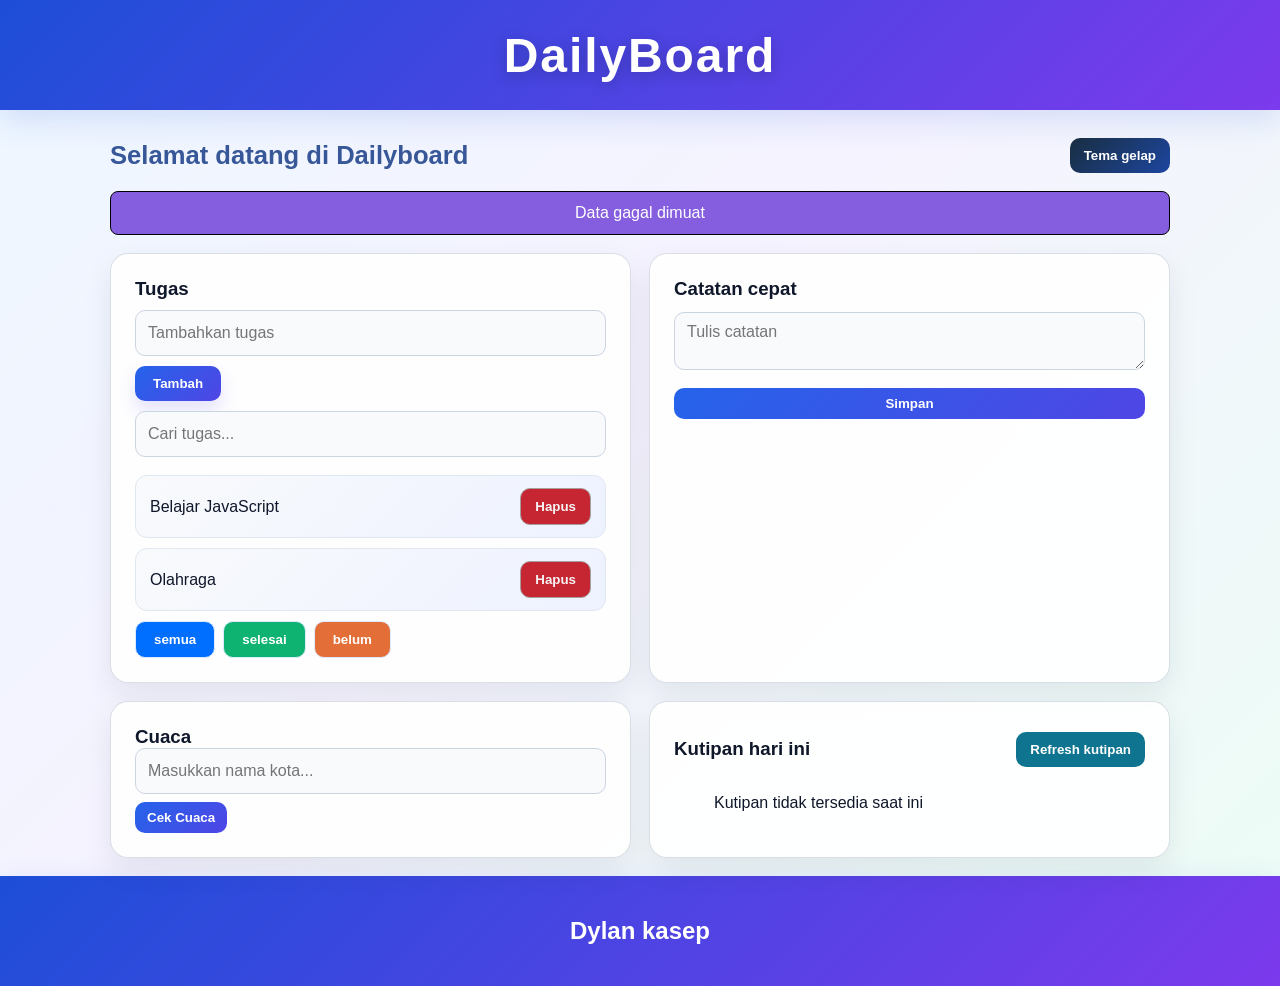
<file: index.html>
<!DOCTYPE html><html lang="id"><head><meta charset="UTF-8"><meta name="viewport" content="width=device-width, initial-scale=1.0"><title>DailyBoard</title><link rel="stylesheet" href="style.min.css"></head><body><header><h1>DailyBoard</h1></header><main id="app"></main><footer><h2>Dylan kasep</h2></footer><script type="module" src="script.min.js"></script></body></html>
</file>
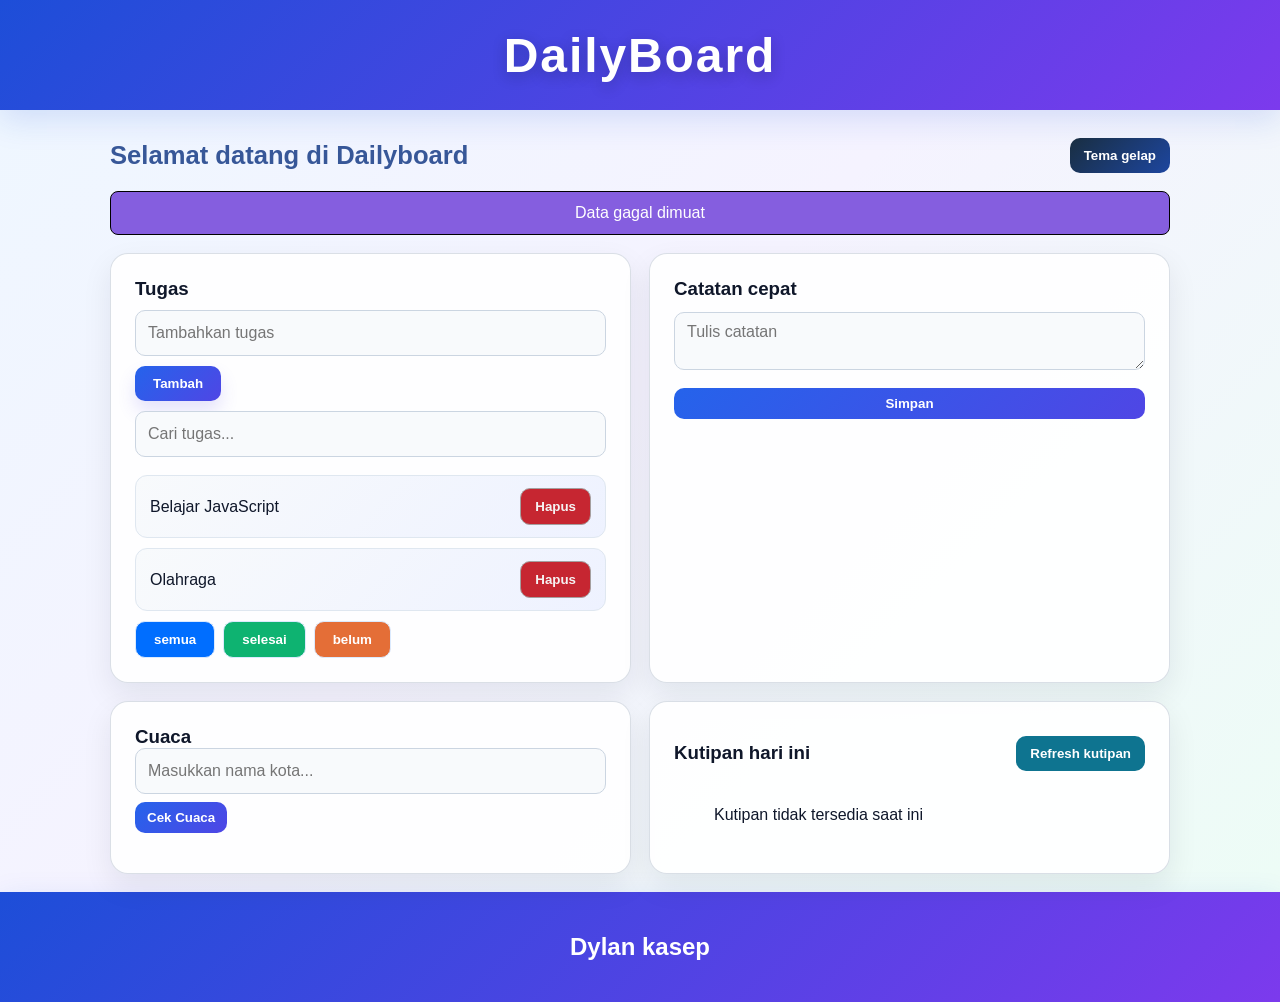
<file: Original_file/index.html>
<! -- index.html -->
<html lang="id">
<head>
    <meta charset="UTF-8">
    <meta name="viewport" content="width=device-width, initial-scale=1.0">
    <title>DailyBoard</title>
    <link rel = "stylesheet" href = "style.css">
</head>

<body>
    <header>
        <h1>DailyBoard</h1>
    </header>
    <main id = "app"></main>

    <footer>
    <h2>
        Dylan kasep
    </h2>
</footer>

    <script type = "module" src = "script.js"></script>

</body>

</html>
</file>
<file: Original_file/style.css>
* {
    box-sizing: border-box;
    font-family: "Segoe UI", Arial, sans-serif;
}
body {
    margin: 0;
    min-height: 100vh;
    background: linear-gradient(135deg, #eef7ff 0%, #f5f3ff 45%, #ecfdf5 100%);
    color: #0f172a;
}
header {
    display: flex;
    align-items: center;
    justify-content: center;
    min-height: 110px;
    padding: 20px 16px;
    background: linear-gradient(135deg, #1d4ed8, #7c3aed);
    box-shadow: 0 10px 30px rgba(29, 78, 216, 0.15);
}
header h1 {
    margin: 0;
    color: #ffffff;
    font-size: clamp(2rem, 5vw, 3rem);
    letter-spacing: 0.04em;
    text-shadow: 0 4px 14px rgba(15, 23, 42, 0.25);
}
.dashboard-title-row {
    display: flex;
    align-items: center;
    justify-content: space-between;
    gap: 10px;
}
#app {
    max-width: 1100px;
    margin: 0 auto;
    padding: 28px 20px 18px;
    display: flex;
    flex-direction: column;
    gap: 18px;
}
.dashboard-row {
    display: grid;
    gap: 18px;
    align-items: stretch;
}
.dashboard-row-primary {
    grid-template-columns: repeat(2, minmax(0, 1fr));
}
.dashboard-row-secondary {
    grid-template-columns: repeat(2, minmax(0, 1fr));
}
.dashboard-title {
    margin: 0;
    font-size: clamp(1.4rem, 2vw, 2rem);
    color: #375798;
}
.btn-theme {
    flex-shrink: 0;
    background: linear-gradient(135deg, #192e41, #1d469f);
    color: hwb(0 100% 0%);
    border: 1px solid #0e1a27;
}
.panel {
    background: rgba(255, 255, 255, 0.9);
    border: 1px solid rgba(148, 163, 184, 0.35);
    border-radius: 18px;
    padding: 24px;
    box-shadow: 0 12px 30px rgba(15, 23, 42, 0.08);
}
.panel-kutip {
    display: grid;
    grid-template-columns: minmax(0, 1fr) auto;
    align-items: center;
    column-gap: 16px;
}
.panel-title,
.panel-kutip h3 {
    margin: 0;
    font-size: 1.17em;
    font-weight: 700;
}
.panel-kutip blockquote {
    grid-column: 1 / -1;
}
.panel-kutip .btn-refresh-kutip {
    grid-column: 2;
    grid-row: 1;
}
.info-status {
    display: flex;
    align-items: center;
    justify-content: center;
    gap: 10px;
    padding: 12px 14px;
    border: 1px solid #000000;
    border-radius: 8px;
    background: #855edf;
    color: white;
}
#daftug {
    list-style: none;
    display: flex;
    flex-direction: column;
    gap: 10px;
    padding: 0;
    margin: 18px 0 0;
}
.panel-tugas {
    display: block;
}
.panel-tugas > button,
.panel-tugas > input,
.panel-tugas > ul,
.panel-tugas > .filter-btn
{
    margin-top: 10px;
}
.tugas-item {
    display: flex;
    align-items: center;
    justify-content: space-between;
    gap: 12px;
    padding: 12px 14px;
    border: 1px solid #dfe7f0;
    border-radius: 12px;
    background: linear-gradient(135deg, #f8fafc, #eef2ff);
    transition: transform 0.2s ease, box-shadow 0.2s ease;
}
.tugas-item:hover {
    transform: translateY(-1px);
    box-shadow: 0 8px 18px rgba(99, 102, 241, 0.08);
}
.tugas-item.selesai {
    background: linear-gradient(135deg, #ecfdf5, #f0fdf4);
    border-color: #a7f3d0;
}
.task-input,
.note-input,
.kota-input,
.cari-tugas {
    width: 100%;
    min-height: 46px;
    padding: 10px 12px;
    border: 1px solid #cbd5e1;
    border-radius: 10px;
    font-size: 1rem;
    background: #f8fafc;
    transition: border-color 0.2s ease, box-shadow 0.2s ease;
}
.task-input:focus,
.note-input:focus,
.kota-input:focus,
.cari-tugas:focus {
    outline: none;
    border-color: #60a5fa;
    box-shadow: 0 0 0 4px rgba(96, 165, 250, 0.15);
}
.btn {
    border: none;
    border-radius: 10px;
    padding: 10px 14px;
    font-weight: 600;
    cursor: pointer;
    transition: opacity 0.2s ease, transform 0.2s ease;
}
.btn:hover {
    opacity: 0.95;
    transform: translateY(-1px);
}
.btn-primary {
    background: linear-gradient(135deg, #2563eb, #4f46e5);
    color: #ffffff;
    box-shadow: 0 10px 18px rgba(79, 70, 229, 0.15);
}
.btn-refresh-kutip {
    background: #0e7490;
    color: #ffffff;
}
.btn-delete {
    background: #c62631;
    color: #f5f3f3;
    border: 1px solid #a59f9f;
}
.filter-btn {
    border: 1px solid #dbeafe;
    border-radius: 999px;
    background: #eff6ff;
    padding: 8px 10px;
    margin-right: 8px;
    cursor: pointer;
    font-weight: 700;
}
.filter-all {
    background: #006eff;
    color : #ffffff
}
.filter-done {
    background: #0eb371;
    color: #ffffff;
}
.filter-pending {
    background: #e46e37;
    color: #ffffff;
}
.note-form,
.form-cuaca
.form-cari {
    display: flex;
    flex-direction: column;
    gap: 10px;
    margin: 12px 0 16px;
}
#daftar-catatan,
.note-list {
    display: grid;
    grid-template-columns: repeat(auto-fit, minmax(180px, 1fr));
    gap: 10px;
}
.catatan-item,
.kartu-catatan {
    display: flex;
    flex-direction: column;
    gap: 18px;
    border: 1px solid #0d284b;
    border-radius: 12px;
    padding: 12px;
    background: linear-gradient(135deg, #eeedff, #c7cbfe);
    box-shadow: inset 0 1px 0 rgba(255, 255, 255, 0.7);
}
.catatan-item p {
    margin: 0;
    line-height: 1.5;
    font-size: 0.95rem;
}
.catatan-item small {
    color: #060226;
    font-weight: 600;
}
.catatan-item .btn-delete {
    align-self: flex-end;
    margin-top: 10px;
}
textarea {
    width: 100%;
    min-height: 90px;
    border: 1px solid #cbd5e1;
    border-radius: 10px;
    padding: 10px 12px;
    resize: vertical;
}
button[type="submit"] {
    margin-top: 8px;
    padding: 8px 12px;
    border: none;
    border-radius: 10px;
    background: linear-gradient(135deg, #2563eb, #4f46e5);
    color: white;
    cursor: pointer;
}
footer {
    display: flex;
    align-items: center;
    justify-content: center;
    min-height: 110px;
    padding: 20px 16px;
    background: linear-gradient(135deg, #1d4ed8, #7c3aed);
    box-shadow: 0 10px 30px rgba(29, 78, 216, 0.15);
    color: white;
}
@media (max-width: 640px) {
    .dashboard-title-row {
        align-items: flex-start;
        flex-wrap: wrap;
    }

    .dashboard-title {
        flex: 1 1 220px;
        font-size: 1.35rem;
    }

    #app {
        padding-left: 12px;
        padding-right: 12px;
    }

    .panel {
        padding: 16px;
    }

    .dashboard-row-primary,
    .dashboard-row-secondary {
        grid-template-columns: 1fr;
    }

    .tugas-item {
        flex-direction: column;
        align-items: flex-start;
    }

    .tugas-item .btn-delete,
    .filter-btn {
        width: auto;
    }

    .panel-tugas > button,
    .panel-tugas > input,
    .panel-tugas > .filter-btn {
        width: 100%;
        margin-left: 0;
    }

    .panel-kutip {
        display: block;
    }

    .panel-kutip .btn-refresh-kutip {
        margin-top: 12px;
    }
}
.panel-tugas > button {
    margin-left: 0;
    padding: 10px 18px;
    border-radius: 10px;
}
.loader-wrapper {
    position: fixed;
    top: 50%;
    left: 50%;
    transform: translate(-50%, -50%);
}

.loader {
    width: 50px;
    height: 50px;
    border: 5px solid #f3f3f3;
    border-top: 5px solid #3498db;
    border-radius: 50%;
    animation: spin 1s linear infinite;
}
@keyframes spin {
    0% { transform: rotate(0deg); }
    100% { transform: rotate(360deg); }
}
body.dark-mode {
    background: linear-gradient(135deg, #111827 0%, #1f2937 55%, #172554 100%);
    color: #e5e7eb;
}
body.dark-mode header,
body.dark-mode footer {
    background: linear-gradient(135deg, #111827, #53527e);
}
body.dark-mode .dashboard-title,
body.dark-mode .panel,
body.dark-mode .tugas-item,
body.dark-mode .task-input,
body.dark-mode .note-input,
body.dark-mode textarea {
    color: #e5e7eb;
}
body.dark-mode .panel {
    background: rgba(63, 75, 91, 0.94);
    border-color: #374151;
}
body.dark-mode .tugas-item {
    background: linear-gradient(135deg, #5a708e, #273449);
    border-color: #4b5563;
}
body.dark-mode .task-input,
body.dark-mode .note-input,
body.dark-mode .kota-input,
body.dark-mode .cari-tugas,
body.dark-mode textarea {
    background: #111827;
    border-color: #4b5563;
}
body.dark-mode .catatan-item {
    background: linear-gradient(135deg, #12173f, #0f1635);
    border-color: #0780a1;
}
body.dark-mode .catatan-item small {
    color: #c6c7c8;
}
body.dark-mode .btn-theme {
    background: linear-gradient(135deg, #dbdbdc, #6280b0);
    color: #051324;
    border: -1px solid #60a5fa;
}
</file>
<file: style.min.css>
*{box-sizing:border-box;font-family:"Segoe UI",Arial,sans-serif}body{margin:0;min-height:100vh;background:linear-gradient(135deg,#eef7ff 0%,#f5f3ff 45%,#ecfdf5 100%);color:#0f172a}header{display:flex;align-items:center;justify-content:center;min-height:110px;padding:20px 16px;background:linear-gradient(135deg,#1d4ed8,#7c3aed);box-shadow:0 10px 30px rgba(29,78,216,0.15)}header h1{margin:0;color:#ffffff;font-size:clamp(2rem,5vw,3rem);letter-spacing:0.04em;text-shadow:0 4px 14px rgba(15,23,42,0.25)}.dashboard-title-row{display:flex;align-items:center;justify-content:space-between;gap:10px}#app{max-width:1100px;margin:0 auto;padding:28px 20px 18px;display:flex;flex-direction:column;gap:18px}.dashboard-row{display:grid;gap:18px;align-items:stretch}.dashboard-row-primary{grid-template-columns:repeat(2,minmax(0,1fr))}.dashboard-row-secondary{grid-template-columns:repeat(2,minmax(0,1fr))}.dashboard-title{margin:0;font-size:clamp(1.4rem,2vw,2rem);color:#375798}.btn-theme{flex-shrink:0;background:linear-gradient(135deg,#192e41,#1d469f);color:hwb(0 100% 0%);border:1px solid #0e1a27}.panel{background:rgba(255,255,255,0.9);border:1px solid rgba(148,163,184,0.35);border-radius:18px;padding:24px;box-shadow:0 12px 30px rgba(15,23,42,0.08)}.panel-kutip{display:grid;grid-template-columns:minmax(0,1fr) auto;align-items:center;column-gap:16px}.panel-title,.panel-kutip h3{margin:0;font-size:1.17em;font-weight:700}.panel-kutip blockquote{grid-column:1 / -1}.panel-kutip .btn-refresh-kutip{grid-column:2;grid-row:1}.info-status{display:flex;align-items:center;justify-content:center;gap:10px;padding:12px 14px;border:1px solid #000000;border-radius:8px;background:#855edf;color:white}#daftug{list-style:none;display:flex;flex-direction:column;gap:10px;padding:0;margin:18px 0 0}.panel-tugas{display:block}.panel-tugas>button,.panel-tugas>input,.panel-tugas>ul,.panel-tugas>.filter-btn{margin-top:10px}.tugas-item{display:flex;align-items:center;justify-content:space-between;gap:12px;padding:12px 14px;border:1px solid #dfe7f0;border-radius:12px;background:linear-gradient(135deg,#f8fafc,#eef2ff);transition:transform 0.2s ease,box-shadow 0.2s ease}.tugas-item:hover{transform:translateY(-1px);box-shadow:0 8px 18px rgba(99,102,241,0.08)}.tugas-item.selesai{background:linear-gradient(135deg,#ecfdf5,#f0fdf4);border-color:#a7f3d0}.task-input,.note-input,.kota-input,.cari-tugas{width:100%;min-height:46px;padding:10px 12px;border:1px solid #cbd5e1;border-radius:10px;font-size:1rem;background:#f8fafc;transition:border-color 0.2s ease,box-shadow 0.2s ease}.task-input:focus,.note-input:focus,.kota-input:focus,.cari-tugas:focus{outline:none;border-color:#60a5fa;box-shadow:0 0 0 4px rgba(96,165,250,0.15)}.btn{border:none;border-radius:10px;padding:10px 14px;font-weight:600;cursor:pointer;transition:opacity 0.2s ease,transform 0.2s ease}.btn:hover{opacity:0.95;transform:translateY(-1px)}.btn-primary{background:linear-gradient(135deg,#2563eb,#4f46e5);color:#ffffff;box-shadow:0 10px 18px rgba(79,70,229,0.15)}.btn-refresh-kutip{background:#0e7490;color:#ffffff}.btn-delete{background:#c62631;color:#f5f3f3;border:1px solid #a59f9f}.filter-btn{border:1px solid #dbeafe;border-radius:999px;background:#eff6ff;padding:8px 10px;margin-right:8px;cursor:pointer;font-weight:700}.filter-all{background:#006eff;color:#ffffff}.filter-done{background:#0eb371;color:#ffffff}.filter-pending{background:#e46e37;color:#ffffff}.note-form,.form-cuaca .form-cari{display:flex;flex-direction:column;gap:10px;margin:12px 0 16px}#daftar-catatan,.note-list{display:grid;grid-template-columns:repeat(auto-fit,minmax(180px,1fr));gap:10px}.catatan-item,.kartu-catatan{display:flex;flex-direction:column;gap:18px;border:1px solid #0d284b;border-radius:12px;padding:12px;background:linear-gradient(135deg,#eeedff,#c7cbfe);box-shadow:inset 0 1px 0 rgba(255,255,255,0.7)}.catatan-item p{margin:0;line-height:1.5;font-size:0.95rem}.catatan-item small{color:#060226;font-weight:600}.catatan-item .btn-delete{align-self:flex-end;margin-top:10px}textarea{width:100%;min-height:90px;border:1px solid #cbd5e1;border-radius:10px;padding:10px 12px;resize:vertical}button[type="submit"]{margin-top:8px;padding:8px 12px;border:none;border-radius:10px;background:linear-gradient(135deg,#2563eb,#4f46e5);color:white;cursor:pointer}footer{display:flex;align-items:center;justify-content:center;min-height:110px;padding:20px 16px;background:linear-gradient(135deg,#1d4ed8,#7c3aed);box-shadow:0 10px 30px rgba(29,78,216,0.15);color:white}@media (max-width:640px){.dashboard-title-row{align-items:flex-start;flex-wrap:wrap}.dashboard-title{flex:1 1 220px;font-size:1.35rem}#app{padding-left:12px;padding-right:12px}.panel{padding:16px}.dashboard-row-primary,.dashboard-row-secondary{grid-template-columns:1fr}.tugas-item{flex-direction:column;align-items:flex-start}.tugas-item .btn-delete,.filter-btn{width:auto}.panel-tugas>button,.panel-tugas>input,.panel-tugas>.filter-btn{width:100%;margin-left:0}.panel-kutip{display:block}.panel-kutip .btn-refresh-kutip{margin-top:12px}}.panel-tugas>button{margin-left:0;padding:10px 18px;border-radius:10px}.loader-wrapper{position:fixed;top:50%;left:50%;transform:translate(-50%,-50%)}.loader{width:50px;height:50px;border:5px solid #f3f3f3;border-top:5px solid #3498db;border-radius:50%;animation:spin 1s linear infinite}@keyframes spin{0%{transform:rotate(0deg)}100%{transform:rotate(360deg)}}body.dark-mode{background:linear-gradient(135deg,#111827 0%,#1f2937 55%,#172554 100%);color:#e5e7eb}body.dark-mode header,body.dark-mode footer{background:linear-gradient(135deg,#111827,#53527e)}body.dark-mode .dashboard-title,body.dark-mode .panel,body.dark-mode .tugas-item,body.dark-mode .task-input,body.dark-mode .note-input,body.dark-mode textarea{color:#e5e7eb}body.dark-mode .panel{background:rgba(63,75,91,0.94);border-color:#374151}body.dark-mode .tugas-item{background:linear-gradient(135deg,#5a708e,#273449);border-color:#4b5563}body.dark-mode .task-input,body.dark-mode .note-input,body.dark-mode .kota-input,body.dark-mode .cari-tugas,body.dark-mode textarea{background:#111827;border-color:#4b5563}body.dark-mode .catatan-item{background:linear-gradient(135deg,#12173f,#0f1635);border-color:#0780a1}body.dark-mode .catatan-item small{color:#c6c7c8}body.dark-mode .btn-theme{background:linear-gradient(135deg,#dbdbdc,#6280b0);color:#051324;border:-1px solid #60a5fa}
</file>
